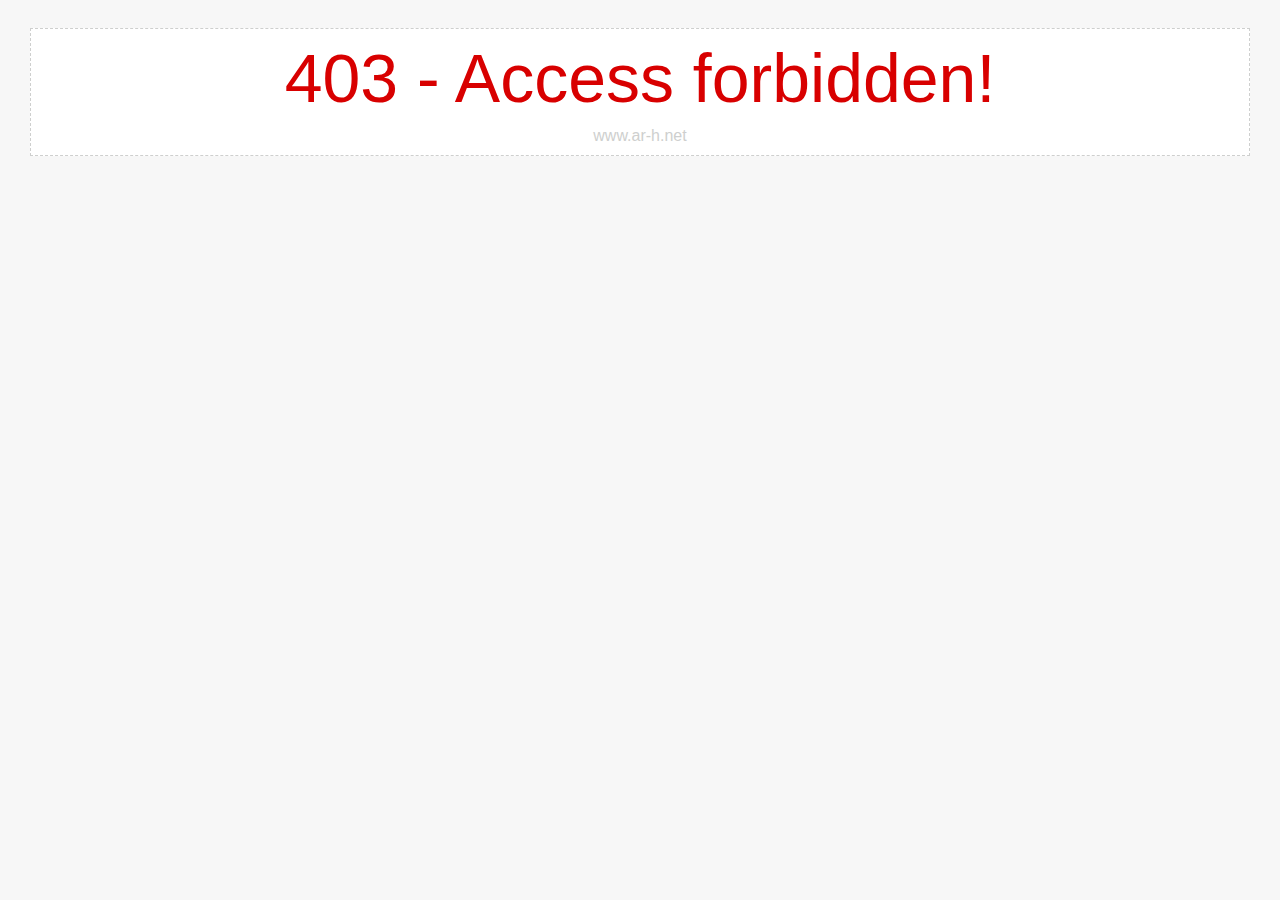
<file: css/index.html>
<!DOCTYPE html PUBLIC "-//W3C//DTD XHTML 1.0 Strict//EN" "http://www.w3.org/TR/xhtml1/DTD/xhtml1-strict.dtd"><html xmlns="http://www.w3.org/1999/xhtml"><head><meta http-equiv="Content-Type" content="text/html; charset=windows-1256" /><title>Not Found</title><style type="text/css">* {font-size: 100%;margin:0;padding: 0; color:#CECFCE;}body { font-family: Tahoma ,Arial, sans-serif;font-size: 100%;color: #69788E; margin: 10px 30px;background: #F7F7F7;}a:link, a:visited {text-decoration: none;color:#CECFCE;}a:active, a:hover {text-decoration: underline;color: #111;}h1 {font-family: "Trebuchet MS", Helvetica, sans-serif;	font-size: 1.70em;font-weight: normal;color: #333333;margin-top: 0;	margin-bottom: 10px;}.content_box {border: 1px dashed #CECFCE;background: #FFFFFF;padding: 10px;margin-right: auto;margin-left: auto;}
																																																																		  .style1 {
																																																																			  text-align: center;
																																																																		  }
																																																																		  </style> </head> <body title="&#1603;&#1604;&#1610;&#1580;&#1575;"><br /><div class="content_box">
	<h1 class="style1"><span style="font-size:250%;color:#D80000;">403 - Access forbidden!</span></h1>
	<p class="style1"><a href="http://www.ar-h.net" title="������� ������� ������ ���������">www.ar-h.net</a></p>
</div><br /></body></html>
</file>
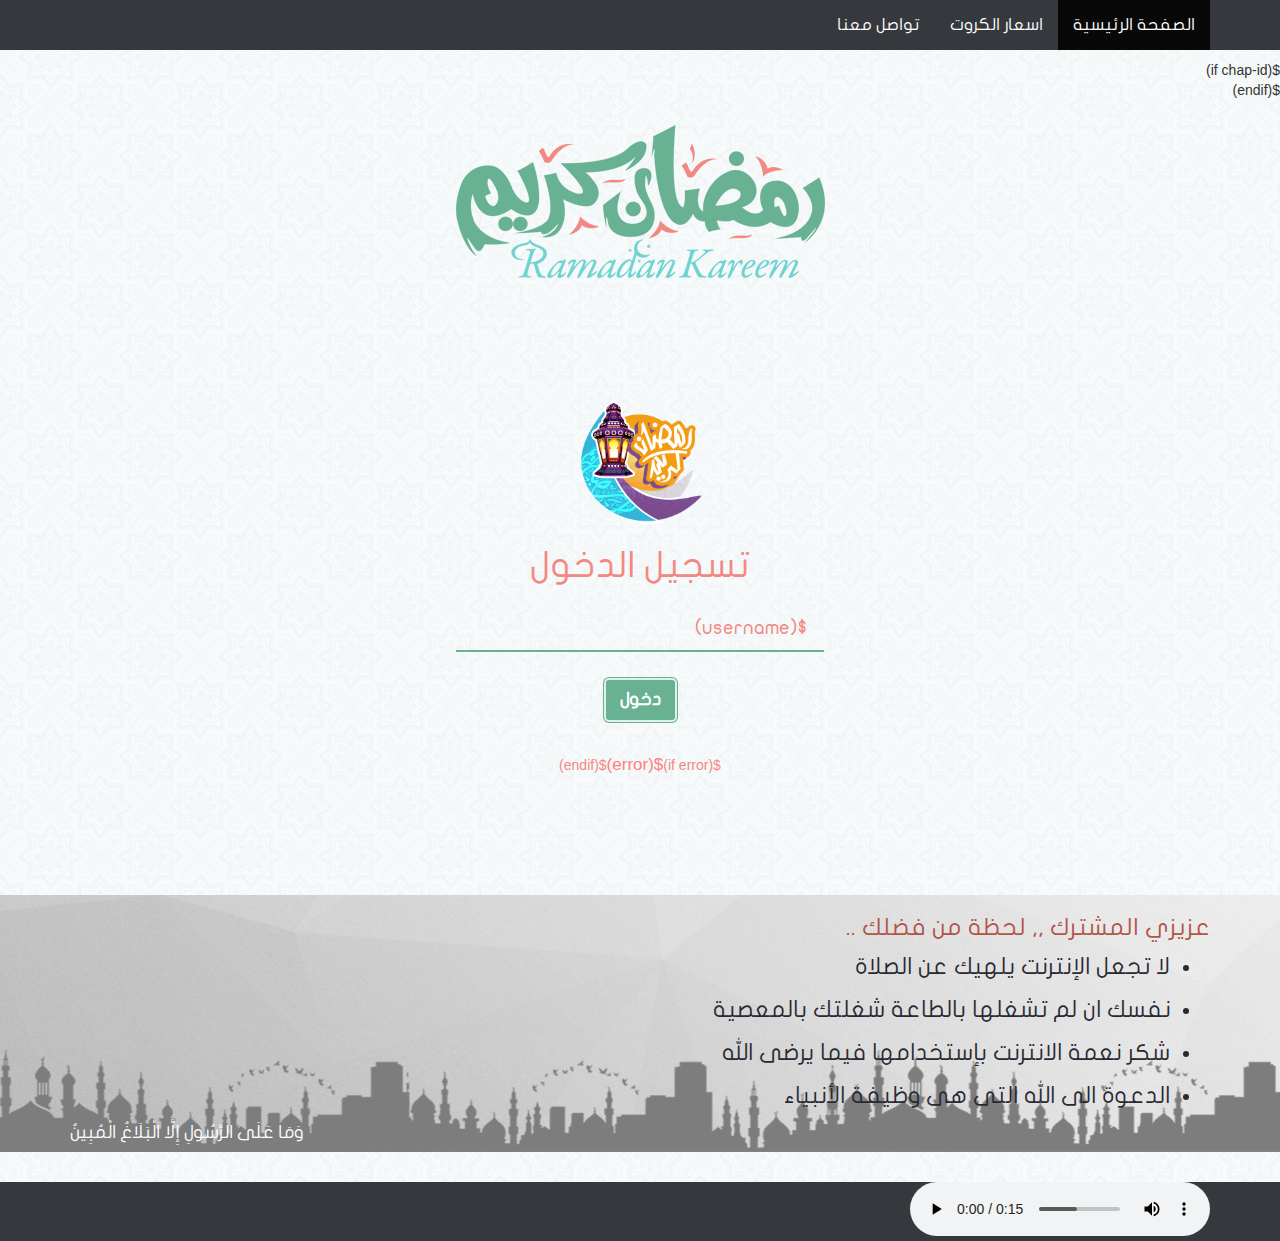
<file: login.html>
﻿<!DOCTYPE html>
<html lang="ar">
  <head>
    <meta charset="utf-8">
    <meta http-equiv="X-UA-Compatible" content="IE=edge">
    <meta name="viewport" content="width=device-width, initial-scale=1">
    <!-- The above 3 meta tags *must* come first in the head; any other head content must come *after* these tags -->
    <title> | اهلا و سهلا بكم </title>

    <!-- Bootstrap -->
    <link href="css/bootstrap.min.css" rel="stylesheet">
    <link href="css/font-awesome.min.css" rel="stylesheet">
    <link href="css/bootstrap-rtl.min.css" rel="stylesheet">
    <link href="css/ar-h.net.css" rel="stylesheet">

    <!-- HTML5 shim and Respond.js for IE8 support of HTML5 elements and media queries -->
    <!-- WARNING: Respond.js doesn't work if you view the page via file:// -->
    <!--[if lt IE 9]>
      <script src="js/html5shiv.min.js"></script>
      <script src="js/respond.min.js"></script>
    <![endif]-->
  </head>
  <body style="height: 1204px">
  
$(if chap-id)
	<form name="sendin" action="$(link-login-only)" method="post">
		<input type="hidden" name="username" />
		<input type="hidden" name="password" />
		<input type="hidden" name="dst" value="$(link-orig)" />
		<input type="hidden" name="popup" value="true" />
	</form>
	
	<script type="text/javascript" src="/md5.js"></script>
	<script type="text/javascript">

	    function doLogin() {
		document.sendin.username.value = document.login.username.value;
		document.sendin.password.value = hexMD5('$(chap-id)' + document.login.password.value + '$(chap-challenge)');
		document.sendin.submit();
		return false;
	    }	
	</script>
$(endif)


<nav class="navbar navbar-inverse navbar-fixed-top">
      <div class="container">
       <div class="navbar-header">
            <button type="button" data-target="#navbarCollapse" data-toggle="collapse" class="navbar-toggle">
                <span class="sr-only">Toggle navigation</span>
                <span class="icon-bar"></span>
                <span class="icon-bar"></span>
                <span class="icon-bar"></span>
            </button>
        </div>
 
        <div id="navbarCollapse" class="collapse navbar-collapse">
          <ul class="nav navbar-nav">
            <li class="active"><a href="login.html">الصفحة الرئيسية</a></li>
            <li><a href="offers.html">اسعار الكروت</a></li>
            <li><a href="call-us.html">تواصل معنا</a></li>
          </ul>
        </div><!--/.nav-collapse -->
      </div>
    </nav>
    
<div class="container">
<div class="col-lg-12">
<div class="logo"></div>
</div>
</div>
<center>&nbsp;</center>
<!-- Start Speed Net Login  -->
<div class="container-fluid bootstrap snippet">
    <div class="row login-page"> 
        <div class="col-md-4 col-lg-4 col-md-offset-4 col-lg-offset-4"> 
            		<img src="images/ramadan.png" class="user-avatar"> 

    		&nbsp;<h1>تسجيل الدخول</h1>
    		<form class="ng-pristine ng-valid" name="login" action="$(link-login-only)" method="post" $(if chap-id) onSubmit="return doLogin()" $(endif)> 
    			<div class="form-content"> 
    				<div class="form-group"> 
    					<input type="text" value="$(username)" name="username" id="form-username" class="form-control input-underline input-lg" placeholder="إسم المستخدم"> 
    				</div> 
    				
    			</div> 
    			<button type="submit" name="submit" class="btn btn-info btn-lg" style="width: 83; height: 26">
				<b><font size="4" color="#FFFFFF">دخول</font></b></button>
    			<p class="text-center top-buffer">$(if error)<span style="color: #FF8080; font-size: 17px">$(error)</span>$(endif)</p>
    		</form> 
    	</div> 
    	
     </div>

</div>
<!-- End Speed Net Login  -->

<!-- Start Speed Net Login  -->
<div class="Terms-of-use-bg container-fluid top-buffer">
    <div class="row"> <!-- Give this div your desired background color -->
        <div class="container">
            <div class="row">
                <div class="col-sm-12">
                        	
                        	<h3 class="text-right">عزيزي المشترك ,, لحظة من فضلك ..</h3>
                        	<ul>
                        		<li>لا تجعل الإنترنت يلهيك عن الصلاة</li>
                        		<li>نفسك ان لم تشغلها بالطاعة شغلتك بالمعصية</li>
                        		<li>شكر نعمة الانترنت بإستخدامها فيما يرضى الله</li>
                        		<li>الدعوة الى الله التى هى وظيفة الأنبياء</li>
                        	</ul>
                            <h4 class="text-left">وَمَا عَلَى الرَّسُولِ إِلَّا الْبَلَاغُ الْمُبِينُ</h4>
                        </div>

            </div>
        </div>
    </div>
</div>
<!-- End Speed Net Login  -->

<!-- Start Speed Net Footer  -->
<div class="footer-bg container-fluid top-buffer">
    <div class="row"> <!-- Give this div your desired background color -->
        <div class="container">
            <div class="row">
       
</div>
<!-- End Speed Net Footer  -->
<audio loop="loop" autoplay="autoplay" controls="controls">  
<source src="mp3/ramadan.mp3" />
    <p>Your browser does not support the audio element </p>
</audio>
    <!-- jQuery (necessary for Bootstrap's JavaScript plugins) -->
    <script src="js/jquery.min.js"></script>
    <!-- Include all compiled plugins (below), or include individual files as needed -->
    <script src="js/bootstrap.min.js"></script>
  </body>
</html>
</file>
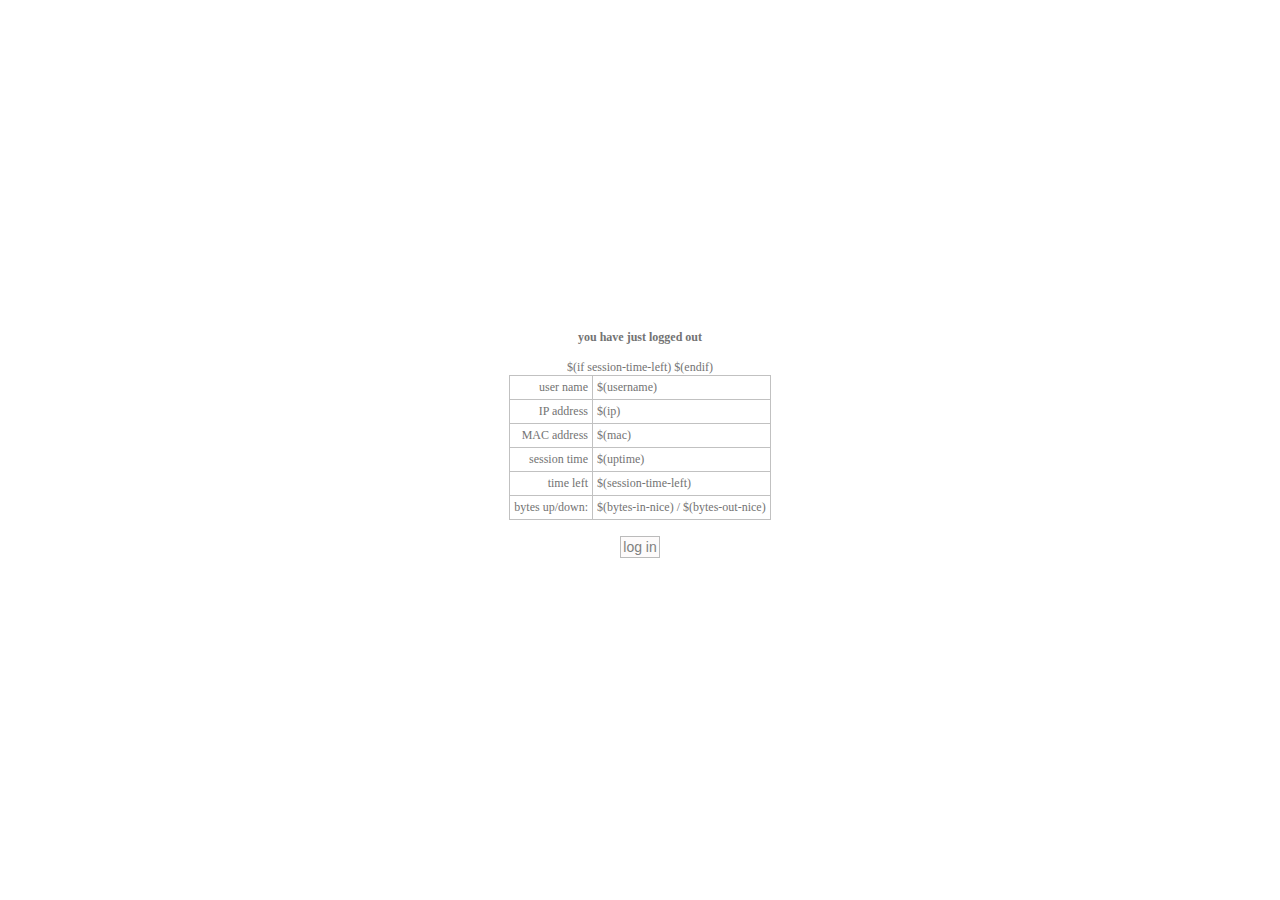
<file: logout.html>
<html>
<head>
<title>mikrotik hotspot > logout</title>
<meta http-equiv="Content-Type" content="text/html; charset=iso-8859-1">
<meta http-equiv="pragma" content="no-cache">
<meta http-equiv="expires" content="-1">
<style type="text/css">
<!--
textarea,input,select {
	background-color: #FDFBFB;
	border: 1px #BBBBBB solid;
	padding: 2px;
	margin: 1px;
	font-size: 14px;
	color: #808080;
}

.tabula{
 
border-width: 1px; 
border-collapse: collapse; 
border-color: #c1c1c1; 
background-color: transparent;
font-family: verdana;
font-size: 11px;
}

body{ color: #737373; font-size: 12px; font-family: verdana; }

a, a:link, a:visited, a:active { color: #AAAAAA; text-decoration: none; font-size: 12px; }
a:hover { border-bottom: 1px dotted #c1c1c1; color: #AAAAAA; }
img {border: none;}
td { font-size: 12px; padding: 4px;}

-->
</style>
</head>

<body>
<script language="JavaScript">
<!--
    function openLogin() {
	if (window.name != 'hotspot_logout') return true;
	open('$(link-login)', '_blank', '');
	window.close();
	return false;
    }
//-->
</script>

<table width="100%" height="100%">

<tr>
<td align="center" valign="middle">
<b>you have just logged out</b> <br><br>
<table class="tabula" border="1">  
<tr><td align="right">user name</td><td>$(username)</td></tr>
<tr><td align="right">IP address</td><td>$(ip)</td></tr>
<tr><td align="right">MAC address</td><td>$(mac)</td></tr>
<tr><td align="right">session time</td><td>$(uptime)</td></tr>
$(if session-time-left)
<tr><td align="right">time left</td><td>$(session-time-left)</td></tr>
$(endif)
<tr><td align="right">bytes up/down:</td><td>$(bytes-in-nice) / $(bytes-out-nice)</td></tr>
</table>
<br>
<form action="$(link-login)" name="login" onSubmit="return openLogin()">
<input type="submit" value="log in">
</form>
</td>
</table>
</body>
</html>
</file>
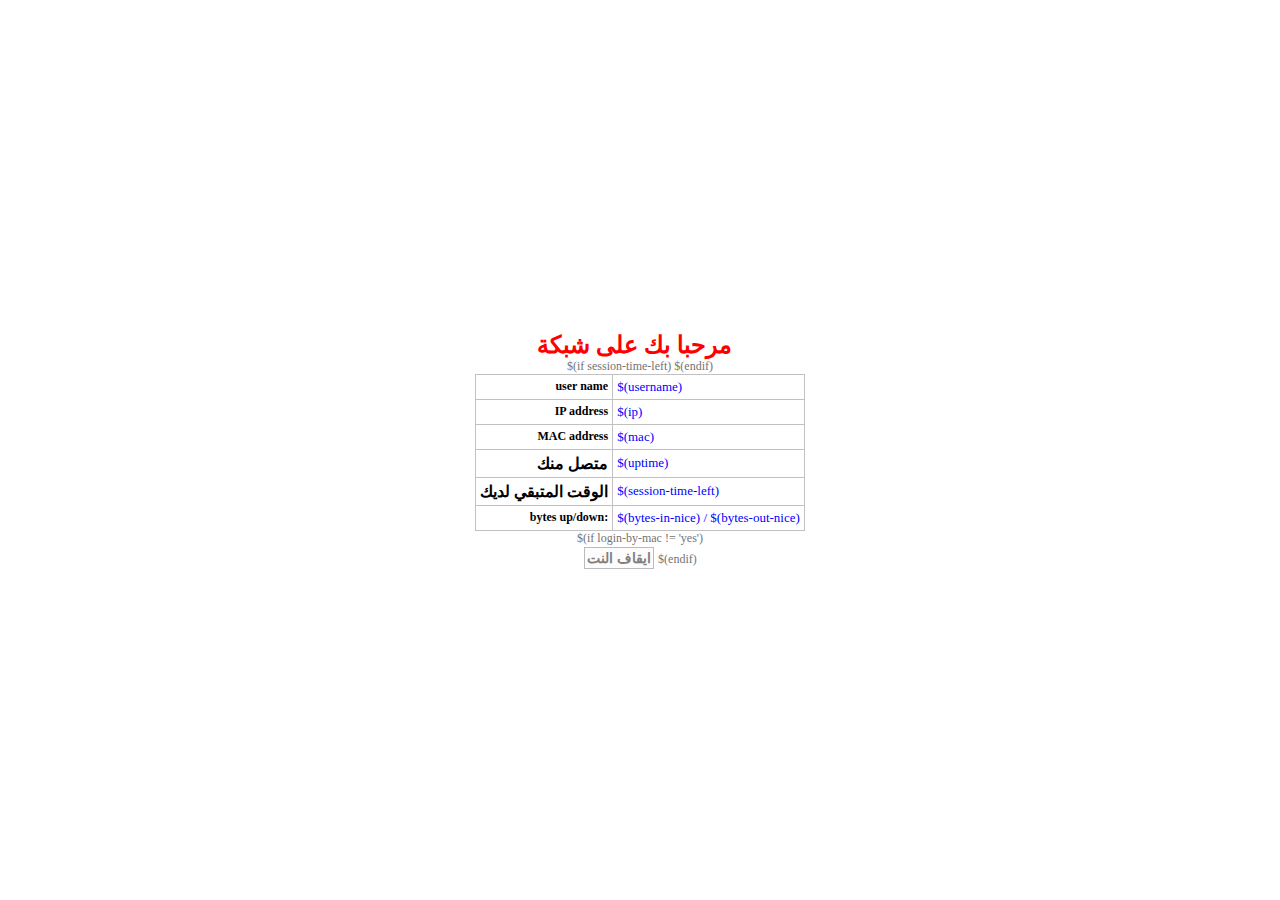
<file: status.html>
<html>
<head>
<title>&#1578;&#1605; &#1575;&#1604;&#1583;&#1582;&#1608;&#1604;</title>
<meta http-equiv="Content-Type" content="text/html; charset=iso-8859-1">
<meta http-equiv="pragma" content="no-cache">
<meta http-equiv="expires" content="-1">
<style type="text/css">
<!--
textarea,input,select {
	background-color: #FDFBFB;
	border: 1px #BBBBBB solid;
	padding: 2px;
	margin: 1px;
	font-size: 14px;
	color: #808080;
}

.tabula{
 
border-width: 1px; 
border-collapse: collapse; 
border-color: #c1c1c1; 
background-color: transparent;
font-family: verdana;
font-size: 11px;
}

body{ color: #737373; font-size: 12px; font-family: verdana; }

a, a:link, a:visited, a:active { color: #AAAAAA; text-decoration: none; font-size: 12px; }
a:hover { border-bottom: 1px dotted #c1c1c1; color: #AAAAAA; }
img {border: none;}
td { font-size: 12px; padding: 4px;}

-->
</style>
</head>

<body>
<script language="JavaScript">
<!--
    function openLogin() {
	if (window.name != 'hotspot_logout') return true;
	open('$(link-login)', '_blank', '');
	window.close();
	return false;
    }
//-->
</script>

<table width="100%" height="100%">

<tr>
<td align="center" valign="middle">
<font color="#FF0000">
<b><font size="5">&#1605;&#1585;&#1581;&#1576;&#1575; &#1576;&#1603; &#1593;&#1604;&#1609; &#1588;&#1576;&#1603;&#1577; </font></b><font size="5"> &nbsp;<br>
</font></font>
<table class="tabula" border="1">  
<tr><td align="right"><font color="#000000"><b>user name</b></font></td><td>
	<font color="#0000FF" size="2">$(username)</font></td></tr>
<tr><td align="right"><font color="#000000"><b>IP address</b></font></td><td>
	<font color="#0000FF" size="2">$(ip)</font></td></tr>
<tr><td align="right"><font color="#000000"><b>MAC address</b></font></td><td>
	<font color="#0000FF" size="2">$(mac)</font></td></tr>
<tr><td align="right"><font color="#000000" size="3"><b>&#1605;&#1578;&#1589;&#1604; &#1605;&#1606;&#1603;</b></font></td><td>
	<font color="#0000FF" size="2">$(uptime)</font></td></tr>
$(if session-time-left)
<tr><td align="right"><font color="#000000" size="3"><b>&#1575;&#1604;&#1608;&#1602;&#1578; &#1575;&#1604;&#1605;&#1578;&#1576;&#1602;&#1610; &#1604;&#1583;&#1610;&#1603;</b></font></td><td>
	<font color="#0000FF" size="2">$(session-time-left)</font></td></tr>
$(endif)
<tr><td align="right"><font color="#000000"><b>bytes up/down:</b></font></td><td>
	<font color="#0000FF" size="2">$(bytes-in-nice) / $(bytes-out-nice)</font></td></tr>
</table>
$(if login-by-mac != 'yes')
<br>
<!-- user manager link. if user manager resides on other router, replace $(hostname) by its address
<button onclick="document.location='http://$(hostname)/user?subs='; return false;">status</button>
<!-- end of user manager link -->
<font color="#0000FF" size="5">
<input type="submit" value="&#1575;&#1610;&#1602;&#1575;&#1601; &#1575;&#1604;&#1606;&#1578;" style="font-weight: 700"></font>
$(endif)
</form>
</td>
</table>
</body>
</html>
</file>
<file: css/ar-h.net.css>
﻿/* Regular */
@font-face {
    font-family: "Ar-h-fonts";
    src: url('../fonts/JF-Flat-regular.eot');
    src: url('../fonts/JF-Flat-regular.eot?#iefix') format('embedded-opentype'),
    url('../fonts/JF-Flat-regular.svg#JF Flat Regular') format('svg'),
    url('../fonts/JF-Flat-regular.woff') format('woff'),
    url('../fonts/JF-Flat-regular.ttf') format('truetype');
    font-weight: normal;
    font-style: normal;
}

@font-face {
  font-family: 'Glyphicons Halflings';
  src: url('../fonts/glyphicons-halflings-regular.eot');
  src: url('../fonts/glyphicons-halflings-regular.eot?#iefix') format('embedded-opentype'), url('../fonts/glyphicons-halflings-regular.woff') format('woff'), url('../fonts/glyphicons-halflings-regular.ttf') format('truetype'), url('../fonts/glyphicons-halflings-regular.svg#glyphicons-halflingsregular') format('svg');
}
::-webkit-scrollbar-track{background-color: #FFF;}
::-webkit-scrollbar{width: 5px; background-color: #ff5f2e;}
::-webkit-scrollbar-thumb{background-color: #ff5f2e;}

body{
	background: #FFF url('../images/bg.png') repeat 0 0;
	padding-top: 60px; 
}
.navbar-inverse{
	background: #35383D;
	border: 0;
}
.navbar-inverse .navbar-nav>.active>a, .navbar-inverse .navbar-nav>.active>a:focus, .navbar-inverse .navbar-nav>.active>a:hover{
	color: #fff;
}
.navbar-inverse .navbar-nav>.open>a, .navbar-inverse .navbar-nav>.open>a:focus, .navbar-inverse .navbar-nav>.open>a:hover{
	color: #fff;
}
.navbar-inverse .navbar-nav>li>a{
	font-family: 'Ar-h-fonts', tahoma, arial;
	color: #fff;
	font-size: 17px;
}
.dropdown-menu>li>a{
	font-family: 'Ar-h-fonts', tahoma, arial;
	color: #252c41;
	font-size: 15px;
}
.navbar-inverse .navbar-nav>li>a:hover{
	color: #76B99C;
}

.logo{
	width: 369px;
	height: 153px;
	background: url("../images/logo.png") 0 0;
	margin: 25px auto;
}

.login-bg{ background: #76B99C; }
.offers{ background: #e1eef6; }
.offers h2{ color: #004e66; font-family: 'Ar-h-fonts', tahoma, arial; font-size: 25px; }
.offers ul li{ color: #566270; font-family: 'Ar-h-fonts', tahoma, arial; font-size: 18px; }
.footer-bg{ background: #35383D; }
.copyright{ background: url('../images/copyright.png') 0 0; width: 191px; height: 40px; margin: 15px auto; }
.copyright a{width: 191px; height: 40px; display: block;}
.Terms-of-use-bg{ background-image: url('../images/Bg1.png'); background-position: bottom center;background-repeat: repeat-x;animation: animatedBackground 20s linear infinite;}
.Terms-of-use{background: #d8e9ef;}
.Terms-of-use h2{color: #4ea1d3; font-family: 'Ar-h-fonts', tahoma, arial; font-size: 25px; }
.Terms-of-use ul li{color: #68B293; font-family: 'Ar-h-fonts', tahoma, arial; font-size: 18px; margin-bottom: 15px; }
.top-buffer { margin-top:30px; }
.jumbotron h1{color: #f1404b; font-family: 'Ar-h-fonts', tahoma, arial; font-size: 35px;}
.jumbotron p{color: #252c41; font-family: 'Ar-h-fonts', tahoma, arial; font-size: 20px;}
.well{color: #252c41; font-family: 'Ar-h-fonts', tahoma, arial; font-size: 16px;}
.alert-success-bg{background: #DFF0D8; border-bottom: 2px solid #D6E9C6; border-top: 2px solid #D6E9C6; color: #3C763D; font-family: 'Ar-h-fonts', tahoma, arial;}
.stop-bg{ background: #f1404b; text-align: center; }
.stop-bg p{ color: #fff; text-align: center; font-family: 'Ar-h-fonts', tahoma, arial; font-size: 20px; padding: 15px 0;  }
.stop-bg h1{ color: #FFF; font-size: 40px; text-align: center; font-family: 'Ar-h-fonts', tahoma, arial; }
.stop-bg .fa{ color: #252c41; font-size: 180px; text-align: center; padding: 25px 0;}

.panel-danger{
	font-family: 'Ar-h-fonts', tahoma, arial;
}


h3.text-center{
	font-family: 'Ar-h-fonts', tahoma, arial;
	color: #f1404b;
}
h3.text-right{
	font-family: 'Ar-h-fonts', tahoma, arial;
	color: #B25448;
}
.Terms-of-use-bg h4{ color: #FFF; font-family: 'Ar-h-fonts', tahoma, arial;}
.Terms-of-use-bg ul{
}

.Terms-of-use-bg ul li{
	font-family: 'Ar-h-fonts', tahoma, arial;
	color: #292933;
	font-size: 23px;
	margin-bottom: 10px;
}
.slide .carousel-inner .item h3{
	font-family: 'Ar-h-fonts', tahoma, arial;
	background: #252C41;
	padding: 6px;
	color: #FFF;
	text-shadow: 0 1px 0 #000;
	font-size: 19px;
	-webkit-border-radius: 10px;
	-moz-border-radius: 10px;
	border-radius: 10px;
	opacity: 0.9;
}

.page-header {
    padding-bottom: 9px;
    margin: 40px 0 30px;
    border-bottom: 1px solid #dddfe6;
    font-family: 'Ar-h-fonts', tahoma, arial;
	color: #f1404b;
	font-size: 27px;
}





.form-top {
	overflow: hidden;
	padding: 0 25px 5px 25px;
	-moz-border-radius: 4px 4px 0 0; -webkit-border-radius: 4px 4px 0 0; border-radius: 4px 4px 0 0;
	text-align: right;
	font-family: 'Ar-h-fonts', tahoma, arial;
	font-size: 17px;
}

.form-top-left {
	float: right;
	width: 75%;
	padding-top: 25px;
}

.form-top-left h3 { margin-top: 0; color: #f1404b; }

.form-top-right {
	float: right;
	width: 25%;
	padding-top: 5px;
	font-size: 90px;
	color: #D1E6F1;
	line-height: 100px;
	text-align: left;
}

.form-bottom {
	padding: 10px;
	-moz-border-radius: 0 0 4px 4px; -webkit-border-radius: 0 0 4px 4px; border-radius: 0 0 4px 4px;
	text-align: right;
}

.form-bottom form textarea {
	height: 100px;
}

.form-bottom form button.btn {
	width: 100%;
}

.form-bottom form .input-error {
	border-color: #4aaf51;
}


/* ======= Contact ======= */
.contact-main {
  padding-top: 50px;
}
.contact-main .title {
  margin-top: 0;
  margin-bottom: 30px;
  font-family: 'Ar-h-fonts', tahoma, arial; font-size: 35px;
}
.contact-main .intro {
  margin-bottom: 30px;
  color: #999;
  font-family: 'Ar-h-fonts', tahoma, arial; font-size: 20px;
}
.contact-main .item {
  margin-bottom: 35px;
}
.contact-main .item .item-inner {
  margin: 30px;
  padding: 30px 10px;
  background: #f4f5f9;
  min-height: 300px;
  -webkit-border-radius: 20px;
  -moz-border-radius: 20px;
  -ms-border-radius: 20px;
  -o-border-radius: 20px;
  border-radius: 20px;
  -moz-background-clip: padding;
  -webkit-background-clip: padding-box;
  background-clip: padding-box;
}
.contact-main .item .icon {
  position: relative;
  width: 90px;
  height: 90px;
  border: 2px solid #f1404b;
  background: #fff;
  -webkit-border-radius: 50%;
  -moz-border-radius: 50%;
  -ms-border-radius: 50%;
  -o-border-radius: 50%;
  border-radius: 50%;
  -moz-background-clip: padding;
  -webkit-background-clip: padding-box;
  background-clip: padding-box;
  display: table;
  margin: 0 auto;
  -webkit-transition: -webkit-transform ease-out 0.2s, background 0.3s;
  -moz-transition: -moz-transform ease-out 0.2s, background 0.3s;
  transition: transform ease-out 0.2s, background 0.3s;
  margin-bottom: 30px;
}
.contact-main .item .icon:hover {
  background: #f1404b;
  color: #f1404b;
}
.contact-main .item .icon:hover .fa,
.contact-main .item .icon:hover .pe-icon {
  color: #FFF;
  -webkit-transform: scale(0.93);
  -moz-transform: scale(0.93);
  -ms-transform: scale(0.93);
  -o-transform: scale(0.93);
}
.contact-main .item .icon .fa,
.contact-main .item .icon .pe-icon {
  color: #f1404b;
  font-size: 48px;
  display: table-cell;
  text-align: center;
  vertical-align: middle;
}
.contact-main .item .details {
  font-size: 18px;
  font-family: 'Ar-h-fonts', tahoma, arial;
}
.contact-main .item .details .day {
  font-size: 13px;
  color: #999;
}
.contact-form-section {
  padding-bottom: 80px;
}
.contact-form-section .title {
  margin-bottom: 15px;
  margin-top: 0;
  font-size: 18px;
}
.contact-form-section .intro {
  max-width: 600px;
  margin: 0 auto;
  margin-bottom: 30px;
  color: #666;
}
.contact-form-section .form-control {
  font-size: 16px;
  color: #999;
}

.fa-soundcloud{background: #FF7200 ; color: #FFF;}
.fa-youtube{background: #CC181E ; color: #FFF;}
.fa-twitter{background: #1DA1F2 ; color: #FFF;}
.fa-facebook{background: #3F5C9A ; color: #FFF;}
.fa-google{background: #4285F4 ; color: #FFF;}
.fa-instagram{background: #2A5B83 ; color: #FFF;}
.icon-website div{text-align: center;}
.icon-website .fa{ font-size: 50px; padding: 10px; min-width: 80px; text-align: center;-webkit-border-radius: 15px; -moz-border-radius: 15px; border-radius: 15px;}
.icon-website p{ font-size: 16px; text-align: center; font-family: 'Ar-h-fonts', tahoma, arial; padding: 5px 0;}
.website-h1{
    padding-bottom: 9px;
    margin: 30px 0 30px;
    border-bottom: 2px solid #dddfe6;
    font-family: 'Ar-h-fonts', tahoma, arial;
    color: #f1404b;
    font-size: 27px;
}

.website-h1 span{
    border-bottom: 2px solid #f1404b;
}

.list-group{font-family: 'Ar-h-fonts', tahoma, arial;}


.user-avatar {
    width: 125px;
    height: 125px;
}

.login-page h1 {
    font-weight: 300;
    font-family: 'Ar-h-fonts', tahoma, arial;
}

.login-page .form-content {
    padding: 10px 0;
}

.login-page .form-content .input-underline {
    background: 0 0;
    border: none;
    box-shadow: none;
    border-bottom: 2px solid #68B293;
    color: #F38882;
    border-radius: 0;
}
.login-page .form-content .input-underline:focus {
    border-bottom: 2px solid #F38882;
}    

.input-lg {
    height: 46px;
    padding: 10px 16px;
    font-size: 20px;
    line-height: 1.3333333;
    border-radius: 0;
    font-family: 'Ar-h-fonts', tahoma, arial;
}

.btn-info{
    box-shadow: 0 0 0 2px rgba(255,255,255,.8)inset;
    color: rgba(255,255,255,.8);
    background: #68B293;
    border-color: transparent;
    font-weight: 400;
    font-family: 'Ar-h-fonts', tahoma, arial;
}

input[type=text]::-webkit-input-placeholder, input[type=password]::-webkit-input-placeholder { 
    color:    #F38882;
    font-family: 'Ar-h-fonts', tahoma, arial;
}
input[type=text]:-moz-placeholder, input[type=password]:-moz-placeholder { 
    color:    #F38882;
    font-family: 'Ar-h-fonts', tahoma, arial;
}
input[type=text]::-moz-placeholder, input[type=password]::-moz-placeholder { 
    color:    #fff;
    font-family: 'Ar-h-fonts', tahoma, arial;
}
input[type=text]:-ms-input-placeholder, input[type=password]:-ms-input-placeholder { 
    color:    #F38882;
    font-family: 'Ar-h-fonts', tahoma, arial;
}

.login-page {
    overflow: auto;
    text-align: center;
    color: #F38882;
    padding: 2em;
    margin:50px 0;
}

@keyframes animatedBackground {
	from { background-position: 0 0; }
	to { background-position: 100% 0; }
}

.alert.alert-shadowed {
    -webkit-box-shadow: 0 1px 2px rgba(0,0,0,.2);
    -moz-box-shadow: 0 1px 2px rgba(0,0,0,.2);
    box-shadow: 0 1px 2px rgba(0,0,0,.2);
}

.alert.radius-bordered {
    -webkit-border-radius: 3px;
    -webkit-background-clip: padding-box;
    -moz-border-radius: 3px;
    -moz-background-clip: padding;
    border-radius: 3px;
    background-clip: padding-box;
}

.panel{
    font-family: 'Ar-h-fonts', tahoma, arial;
    font-size:17px;
}

.panel h2{
	margin: 25px 0;
}

.panel strong {
font-size: 20px;
margin: 0 20px;
}

.alert {
    margin-bottom: 20px;
    margin-top: 0;
    color: #fff;
    border-width: 0;
    border-right-width: 5px;
    padding: 10px;
    border-radius: 0;
    font-family: 'Ar-h-fonts', tahoma, arial;
    font-size:18px;
}

.alert.alert-warning {
    border-color: #ffce55;
    color: #555;
    background: #fff1a8;
}

.alert.alert-success {
    border-color: #8cc474;
    background: #a0d468;
}


.alert.alert-info {
    border-color: #11a9cc;
    background: #57b5e3;
}

.alert.alert-danger {
    border-color: #df5138;
    background: #e46f61;
}

.label-success.graded, .badge-success.graded {
    background: linear-gradient(to right,#53a93f,#b0e0a4)!important;
}

.label-darkorange.graded, .badge-darkorange.graded {
    background: linear-gradient(to right,#ed4e2a,#f5a998)!important;
}

.label-darkorange, .badge-darkorange {
    background-color: #ed4e2a;
    background-image: none!important;
}

.label-sky.graded, .badge-sky.graded {
    background: linear-gradient(to right,#11a9cc,#c4e6f6)!important;
}

.label-sky, .badge-sky {
    background-color: #11a9cc;
    background-image: none!important;
}

.well[class*="bg-"] {
  color: #f5f5f5;
}

.plan-circular {
  margin: 10px auto;
  text-align: center;
}

.no-margin {
  margin: 0 !important;
}

.plan-circular .plan-title {
  color: #fff;
}

.plan-circular .title-devider {
  margin: 10px 40%;
  border-color: #fff;
}

.plan-circular .plan-body {
  position: relative;
  width: 150px;
  height: 150px;
  background-color: #fff;
  border: 10px solid rgba(255,255,255,.3);
  -webkit-border-radius: 50%;
  -webkit-background-clip: padding-box;
  -moz-border-radius: 50%;
  -moz-background-clip: padding;
  border-radius: 50%;
  background-clip: padding-box;
  margin: 0 auto;
    font-family: 'Ar-h-fonts', tahoma, arial;
}

.plan-circular .plan-body .plan-currency {
  position: absolute;
  top: 33px;
  right: 80px;
  font-size: 18px;
  color: #E60000;
}

.plan-circular .plan-body .plan-price {
  position: absolute;
  top: 33px;
  right: 35px;
  font-size: 40px;
  color: #555;
}

.plan-circular .plan-body .plan-month {
  position: absolute;
  top: 80px;
  right: 38px;
  font-size: 12px;
  color: #999;
}

.plan-circular .plan-tag {
  width: 25px;
  height: 40px;
  -webkit-border-radius: 2px;
  -webkit-background-clip: padding-box;
  -moz-border-radius: 2px;
  -moz-background-clip: padding;
  border-radius: 2px;
  background-clip: padding-box;
  margin: 0 auto;
  margin-top: -15px;
}

.bg-themeprimary {
  background-color: #2dc3e8 !important;
}

.bg-themesecondary {
  background-color: #fb6e52 !important;
}

.bg-themethirdcolor {
  background-color: #ffce55 !important;
}

.bg-themefourthcolor {
  background-color: #a0d468 !important;
}

.bg-themefifthcolor {
  background-color: #e75b8d !important;
}
.img-icon p{
    padding: 5px;
    margin-bottom: 5px;
    float: right;
}
</file>
